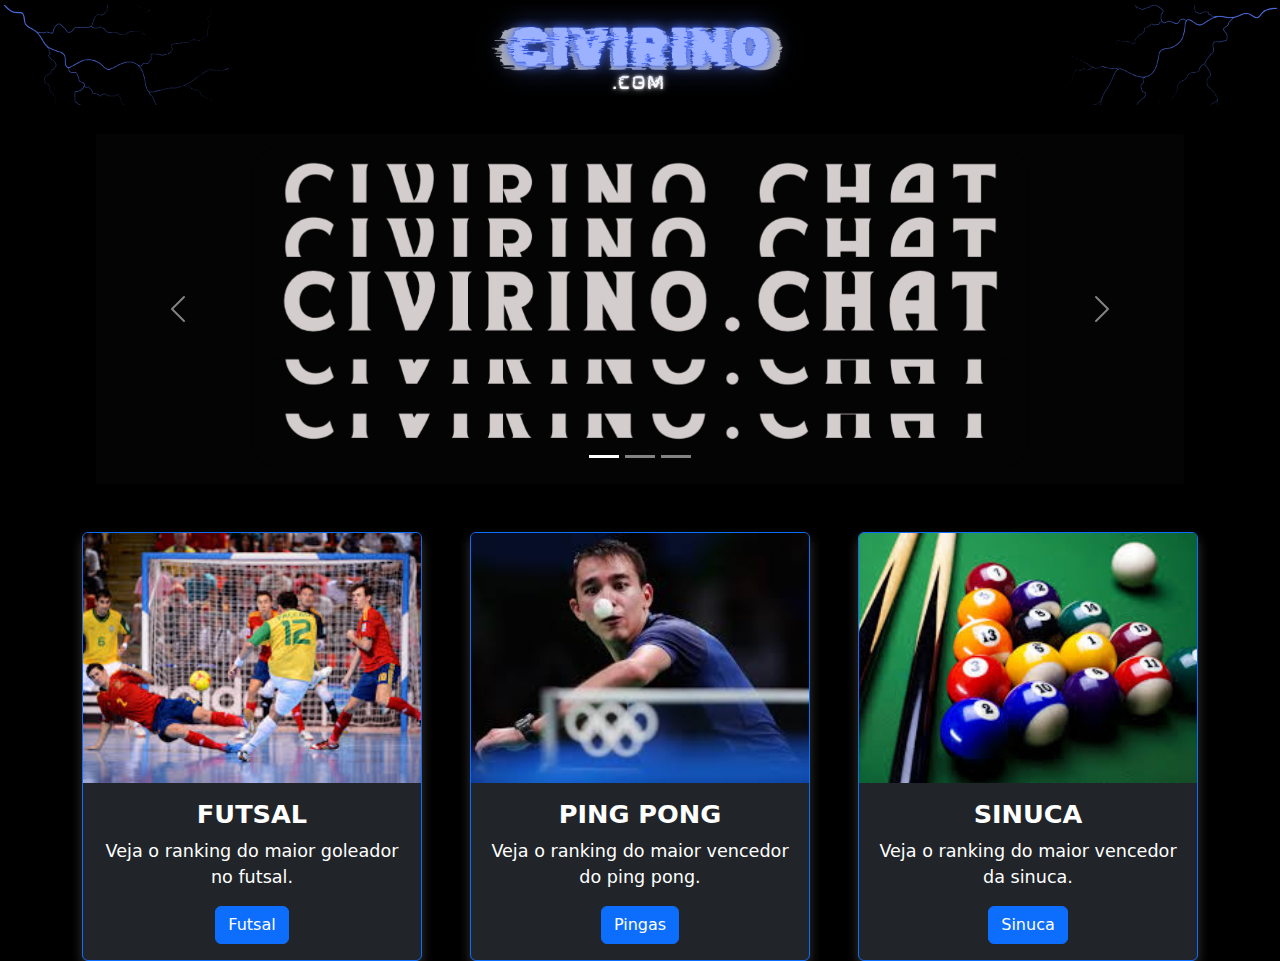
<file: index.html>
<!DOCTYPE html>
<html lang="pt-br">
<head>   
    <meta charset="utf-8">
    <meta name="viewport" content="width=device-width, initial-scale=1.0">
    <link rel="stylesheet" href="ldr.css">
    <link href="https://cdn.jsdelivr.net/npm/bootstrap@5.3.3/dist/css/bootstrap.min.css" rel="stylesheet">
    <title>Civirino.com</title>
    <script src="https://cdn.jsdelivr.net/npm/bootstrap@5.3.3/dist/js/bootstrap.bundle.min.js"></script>
</head>
<body style="background-color: #000; color: #f5f5f5;">

  <!-- Header com imagem de fundo ajustado -->
  <header class="text-white text-center position-relative" style="background-image: url('img/CIVIRINO.png');">
  </header>
 
  <!-- Carrossel -->
  <div id="carouselExampleCaptions" class="carousel slide mt-4" style="max-width: 85%; margin: 0 auto;">
    <div class="carousel-indicators">
      <button type="button" data-bs-target="#carouselExampleCaptions" data-bs-slide-to="0" class="active" aria-current="true" aria-label="Diapositivo 1"></button>
      <button type="button" data-bs-target="#carouselExampleCaptions" data-bs-slide-to="1" aria-label="Diapositivo 2"></button>
      <button type="button" data-bs-target="#carouselExampleCaptions" data-bs-slide-to="2" aria-label="Diapositivo 3"></button>
    </div>
    <div class="carousel-inner">
      <div class="carousel-item active">
        <img src="img/CivirinoChat.png" class="d-block w-100" alt="Primeiro slide">
        <div class="carousel-caption d-none d-md-block">
        </div>
      </div>
      <div class="carousel-item">
        <img src="img/Banner1.png" class="d-block w-100" alt="Segundo slide">
        <div class="carousel-caption d-none d-md-block">
          <h5>Times Futsal</h5>
        </div>
      </div>
      <div class="carousel-item">
        <img src="img/MelhorPingas.png" class="d-block w-100" alt="Terceiro slide">
        <div class="carousel-caption d-none d-md-block">
          <h5>Ping-Pong</h5>
        </div>
      </div>
    </div>
    <button class="carousel-control-prev" type="button" data-bs-target="#carouselExampleCaptions" data-bs-slide="prev">
      <span class="carousel-control-prev-icon" aria-hidden="true"></span>
      <span class="visually-hidden">Anterior</span>
    </button>
    <button class="carousel-control-next" type="button" data-bs-target="#carouselExampleCaptions" data-bs-slide="next">
      <span class="carousel-control-next-icon" aria-hidden="true"></span>
      <span class="visually-hidden">Próximo</span>
    </button>
  </div>

  <!-- Cards alinhados e centralizados -->
  <div class="container mt-5">
    <div class="row row-cols-1 row-cols-md-3 g-5">
      <!-- Cartão de Futsal -->
      <div class="col">
        <div class="card border-primary h-100 bg-dark text-white">
          <img src="imgfut/futsal.jpg" class="card-img-top" alt="Futsal">
          <div class="card-body text-center">
            <h5 class="card-title">FUTSAL</h5>
            <p class="card-text">Veja o ranking do maior goleador no futsal.</p>
            <a href="futsal.html" class="btn btn-primary">Futsal</a>
          </div>
        </div>
      </div>

      <!-- Cartão de Ping Pong -->
      <div class="col">
        <div class="card border-primary h-100 bg-dark text-white">
          <img src="imgpingas/pingas.jpg" class="card-img-top" alt="Ping Pong">
          <div class="card-body text-center">
            <h5 class="card-title">PING PONG</h5>
            <p class="card-text">Veja o ranking do maior vencedor do ping pong.</p>
            <a href="pingpong.html" class="btn btn-primary">Pingas</a>
          </div>
        </div>
      </div>

      <!-- Cartão de Sinuca -->
      <div class="col">
        <div class="card border-primary h-100 bg-dark text-white">
          <img src="imgsinuca/sinbuca.jpg" class="card-img-top" alt="Sinuca">
          <div class="card-body text-center">
            <h5 class="card-title">SINUCA</h5>
            <p class="card-text">Veja o ranking do maior vencedor da sinuca.</p>
            <a href="sinuca.html" class="btn btn-primary">Sinuca</a>
          </div>
        </div>
      </div>
    </div>
  </div>

</body>
</html>
</file>
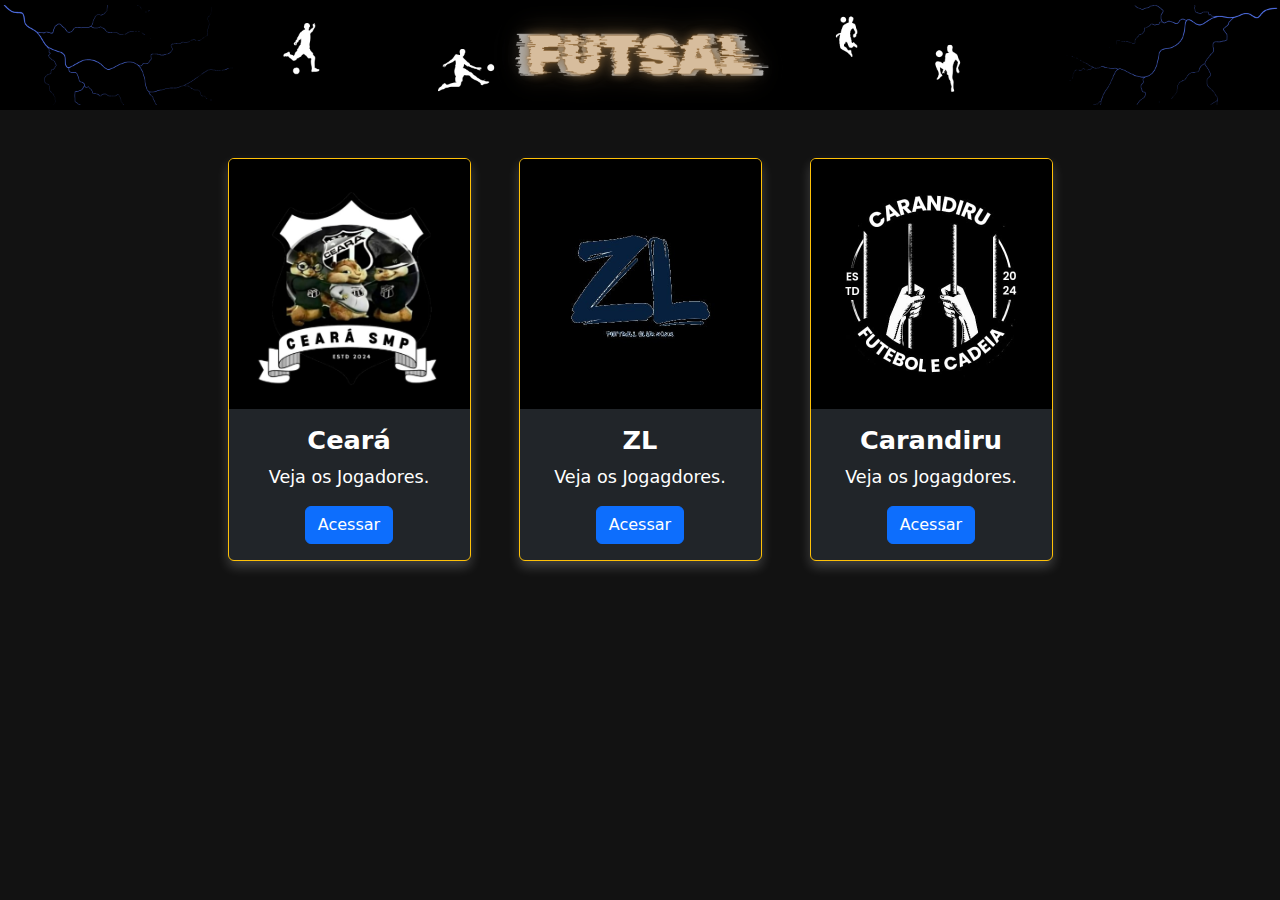
<file: futsal.html>
<!DOCTYPE html>
<html lang="pt-br">
<head>   
    <meta charset="utf-8">
    <meta name="viewport" content="width=device-width, initial-scale=1">
    <link rel="stylesheet" href="ldr.css">
    <link href="https://cdn.jsdelivr.net/npm/bootstrap@5.3.3/dist/css/bootstrap.min.css" rel="stylesheet">
    <title>Futsal.com</title>
    <script src="https://cdn.jsdelivr.net/npm/bootstrap@5.3.3/dist/js/bootstrap.bundle.min.js"></script>

</head>
<body style="background-color: #121212; color: #f5f5f5;">

  <!-- Header com imagem de fundo ajustado -->
  <header class="text-white text-center position-relative" style="background-image: url('imgfut/FUTSAL.png');">
  </header>

  <!-- Cards alinhados e centralizados -->
  <div class="container mt-5">
    <div class="row row-cols-1 row-cols-md-4 g-5 justify-content-center">
     <!-- Cartão de Futsal -->
<div class="col">
    <div class="card border-warning h-100 bg-dark text-white">
    <img src="imgfut/ceara.jpeg" class="card-img-top" alt="Futsal">
    <div class="card-body text-center">
      <h5 class="card-title">Ceará</h5>
      <p class="card-text">Veja os Jogadores.</p>
      <a href="ceara.html" class="btn btn-primary">Acessar</a>
    </div>
  </div>
</div>

<!-- Cartão de Ping Pong -->
<div class="col">
    <div class="card border-warning h-100 bg-dark text-white">
    <img src="imgfut/zl.jpeg" class="card-img-top" alt="Ping Pong">
    <div class="card-body text-center">
      <h5 class="card-title">ZL</h5>
      <p class="card-text">Veja os Jogagdores.</p>
      <a href="zl.html" class="btn btn-primary">Acessar</a>
    </div>
  </div>
</div>

<!-- Cartão de Sinuca -->
<div class="col">
    <div class="card border-warning h-100 bg-dark text-white">
    <img src="imgfut/carandiru.jpeg" class="card-img-top" alt="Sinuca">
    <div class="card-body text-center">
      <h5 class="card-title">Carandiru</h5>
      <p class="card-text">Veja os Jogagdores.</p>
      <a href="carandiru.html" class="btn btn-primary">Acessar</a>
    </div>
  </div>
</div>
</body>
</html>
</file>
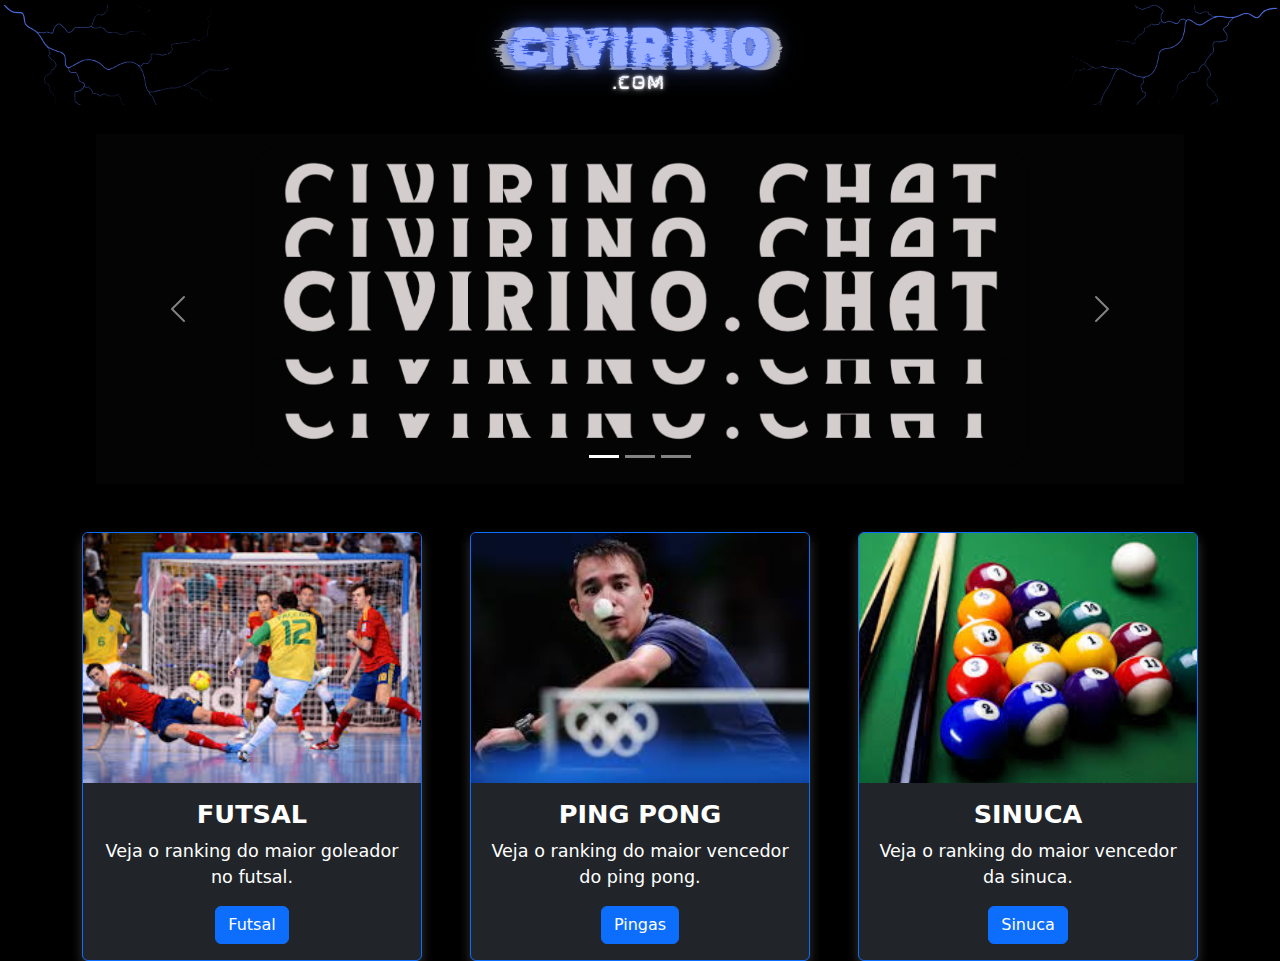
<file: index.html.html>
<!DOCTYPE html>
<html lang="pt-br">
<head>   
    <meta charset="utf-8">
    <meta name="viewport" content="width=device-width, initial-scale=1">
    <link rel="stylesheet" href="ldr.css">
    <link href="https://cdn.jsdelivr.net/npm/bootstrap@5.3.3/dist/css/bootstrap.min.css" rel="stylesheet">
    <title>Civirino.com</title>
    <script src="https://cdn.jsdelivr.net/npm/bootstrap@5.3.3/dist/js/bootstrap.bundle.min.js"></script>
</head>
<body style="background-color: #000; color: #f5f5f5;">

  <!-- Header com imagem de fundo ajustado -->
  <header class="text-white text-center position-relative" style="background-image: url('img/CIVIRINO.png');">
  </header>
 
  <!-- Carrossel -->
  <div id="carouselExampleCaptions" class="carousel slide mt-4" style="max-width: 85%; margin: 0 auto;">
    <div class="carousel-indicators">
      <button type="button" data-bs-target="#carouselExampleCaptions" data-bs-slide-to="0" class="active" aria-current="true" aria-label="Diapositivo 1"></button>
      <button type="button" data-bs-target="#carouselExampleCaptions" data-bs-slide-to="1" aria-label="Diapositivo 2"></button>
      <button type="button" data-bs-target="#carouselExampleCaptions" data-bs-slide-to="2" aria-label="Diapositivo 3"></button>
    </div>
    <div class="carousel-inner">
      <div class="carousel-item active">
        <img src="img/CivirinoChat.png" class="d-block w-100" alt="Primeiro slide">
        <div class="carousel-caption d-none d-md-block">
        </div>
      </div>
      <div class="carousel-item">
        <img src="img/Banner1.png" class="d-block w-100" alt="Segundo slide">
        <div class="carousel-caption d-none d-md-block">
          <h5>Times Futsal</h5>
        </div>
      </div>
      <div class="carousel-item">
        <img src="img/MelhorPingas.png" class="d-block w-100" alt="Terceiro slide">
        <div class="carousel-caption d-none d-md-block">
          <h5>Ping-Pong</h5>
        </div>
      </div>
    </div>
    <button class="carousel-control-prev" type="button" data-bs-target="#carouselExampleCaptions" data-bs-slide="prev">
      <span class="carousel-control-prev-icon" aria-hidden="true"></span>
      <span class="visually-hidden">Anterior</span>
    </button>
    <button class="carousel-control-next" type="button" data-bs-target="#carouselExampleCaptions" data-bs-slide="next">
      <span class="carousel-control-next-icon" aria-hidden="true"></span>
      <span class="visually-hidden">Próximo</span>
    </button>
  </div>

  <!-- Cards alinhados e centralizados -->
  <div class="container mt-5">
    <div class="row row-cols-1 row-cols-md-3 g-5">
      <!-- Cartão de Futsal -->
      <div class="col">
        <div class="card border-primary h-100 bg-dark text-white">
          <img src="imgfut/futsal.jpg" class="card-img-top" alt="Futsal">
          <div class="card-body text-center">
            <h5 class="card-title">FUTSAL</h5>
            <p class="card-text">Veja o ranking do maior goleador no futsal.</p>
            <a href="futsal.html" class="btn btn-primary">Futsal</a>
          </div>
        </div>
      </div>

      <!-- Cartão de Ping Pong -->
      <div class="col">
        <div class="card border-primary h-100 bg-dark text-white">
          <img src="imgpingas/pingas.jpg" class="card-img-top" alt="Ping Pong">
          <div class="card-body text-center">
            <h5 class="card-title">PING PONG</h5>
            <p class="card-text">Veja o ranking do maior vencedor do ping pong.</p>
            <a href="pingpong.html" class="btn btn-primary">Pingas</a>
          </div>
        </div>
      </div>

      <!-- Cartão de Sinuca -->
      <div class="col">
        <div class="card border-primary h-100 bg-dark text-white">
          <img src="imgsinuca/sinbuca.jpg" class="card-img-top" alt="Sinuca">
          <div class="card-body text-center">
            <h5 class="card-title">SINUCA</h5>
            <p class="card-text">Veja o ranking do maior vencedor da sinuca.</p>
            <a href="sinuca.html" class="btn btn-primary">Sinuca</a>
          </div>
        </div>
      </div>
    </div>
  </div>

</body>
</html>
</file>
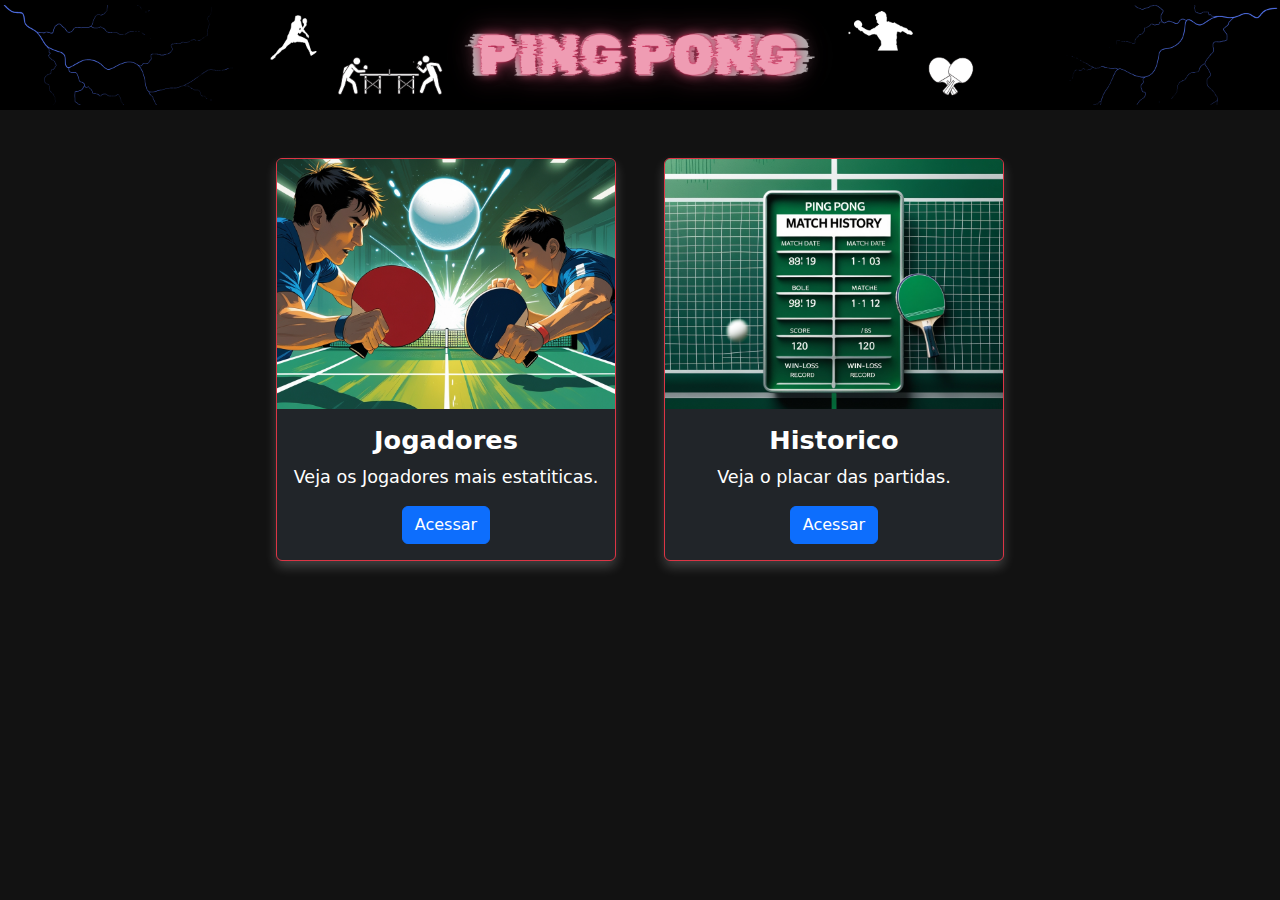
<file: pingpong.html>
<!DOCTYPE html>
<html lang="pt-br">
<head>   
    <meta charset="utf-8">
    <meta name="viewport" content="width=device-width, initial-scale=1">
    <link rel="stylesheet" href="ldr.css">
    <link href="https://cdn.jsdelivr.net/npm/bootstrap@5.3.3/dist/css/bootstrap.min.css" rel="stylesheet">
    <title>Ping-Pong.com</title>
    <script src="https://cdn.jsdelivr.net/npm/bootstrap@5.3.3/dist/js/bootstrap.bundle.min.js"></script>

</head>
<body style="background-color: #121212; color: #f5f5f5;">

  <!-- Header com imagem de fundo ajustado -->
  <header class="text-white text-center position-relative" style="background-image: url('imgpingas/PINGAS.png');">
  </header>

  <!-- Cards alinhados e centralizados -->
  <div class="container mt-5">
    <div class="row row-cols-1 row-cols-md-3 g-5 justify-content-center">
     <!-- Cartão de Futsal -->
<div class="col">
    <div class="card border-danger h-100 bg-dark text-white">
    <img src="imgpingas/jogadores.jpeg" class="card-img-top" alt="Futsal">
    <div class="card-body text-center">
      <h5 class="card-title">Jogadores</h5>
      <p class="card-text">Veja os Jogadores mais estatiticas.</p>
      <a href="jogadorespingas.html" class="btn btn-primary">Acessar</a>
    </div>
  </div>
</div>

<!-- Cartão de Ping Pong -->
<div class="col">
    <div class="card border-danger h-100 bg-dark text-white">
    <img src="imgpingas/historico.jpeg" class="card-img-top" alt="Ping Pong">
    <div class="card-body text-center">
      <h5 class="card-title">Historico</h5>
      <p class="card-text">Veja o placar das partidas.</p>
      <a href="zl.html" class="btn btn-primary">Acessar</a>
    </div>
  </div>
</div>
</body>
</html>
</file>
<file: ldr.css>
/* Fundo preto para o corpo */
body {
    font-family: 'Arial', sans-serif;
    margin: 0;
    padding: 0;
}

/* Header */
header {
    height: 110px;
    background-color: #000; 
    background-position: center;
    background-repeat: no-repeat;
    background-size: contain;
}

/* Carrossel */
.carousel-item img {
    height: 350px; 
    object-fit: cover;
}
.carousel-caption h5 {
    text-shadow: 2px 2px 4px rgba(0, 0, 0, 0.7); 
    font-size: 1.5rem;
    font-weight: bold;
}


.card {
    border-radius: 12px; 
    box-shadow: 0 6px 12px rgba(255, 255, 255, 0.2); 
    height: 450px; /* Aumenta ainda mais o tamanho dos cards */
    transition: transform 0.3s ease, box-shadow 0.3s ease; /* Transição suave */
}

.card:hover {
    transform: scale(1.05); /* Amplia levemente o card ao passar o mouse */
    box-shadow: 0 8px 16px rgba(255, 255, 255, 0.4); /* Sombra mais forte no hover */
}

.card img {
    height: 250px; /* Aumenta a altura das imagens no card */
    object-fit: cover;
}

.card-title {
    font-size: 1.6rem; /* Título maior */
    font-weight: bold;
}

.card-text {
    font-size: 1.1rem; /* Texto um pouco maior */
}

.btn {
    background-color: #007bff;
    color: #fff;
    border: none;
}

.btn:hover {
    background-color: #0056b3;
    color: #fff;
}

/* Container principal */
.container {
    margin-top: 20px;
}

/* Layout responsivo */
@media (max-width: 768px) {
    .carousel-item img {
        height: 250px; /* Ajuste de altura para telas menores */
    }

    .card {
        height: auto; /* Ajusta altura em telas pequenas */
    }

    .card img {
        height: 150px;
    }
}
/* Estilo padrão para telas maiores */
body {
    font-size: 16px;
    margin: 20px;
  }
  
  /* Estilo para telas menores (como celulares) */
  @media (max-width: 768px) {
    body {
      font-size: 14px;
      margin: 10px;
    }
  }
</file>
